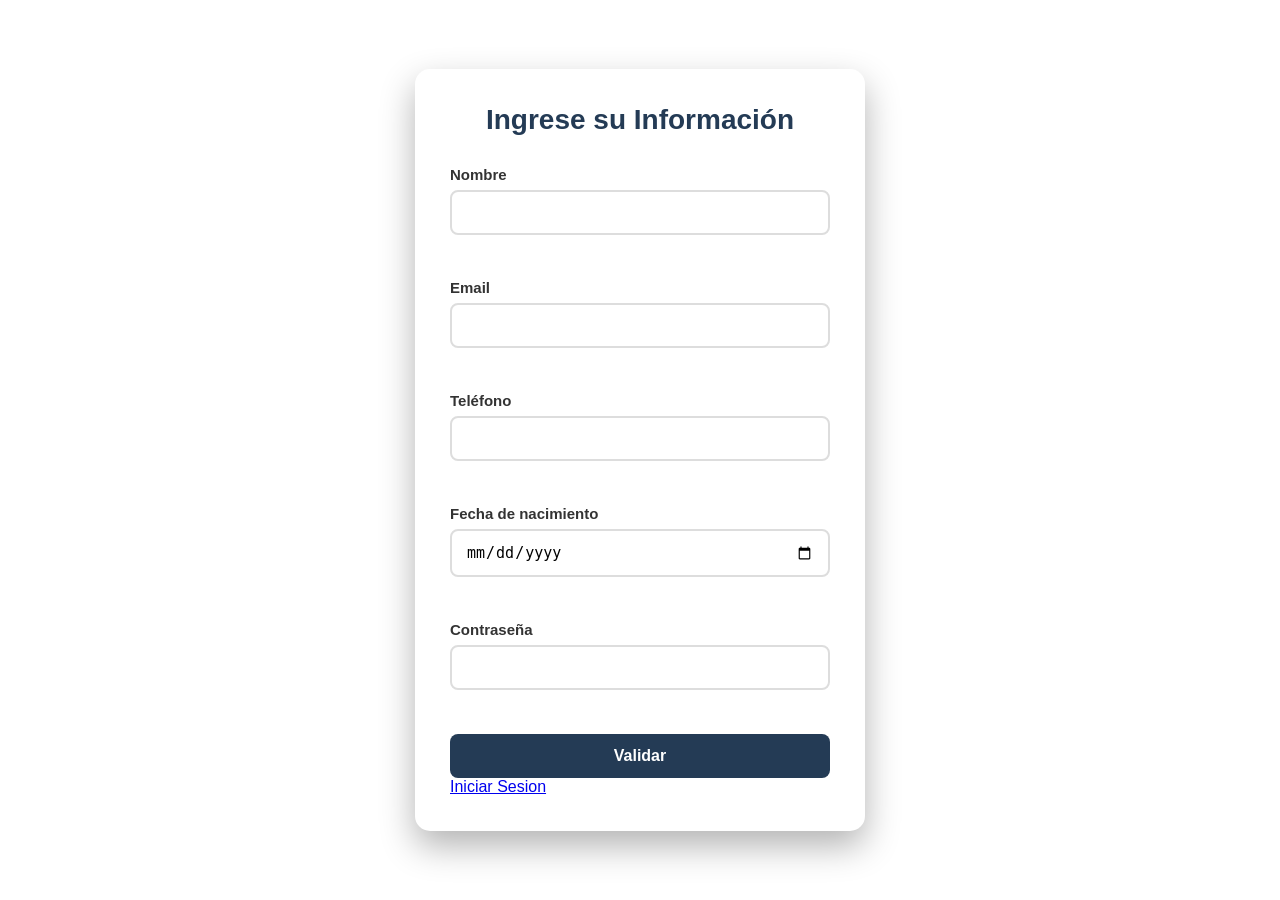
<file: index.html>
<!DOCTYPE html>
<html lang="es">

<head>
    <meta charset="UTF-8">
    <meta name="viewport" content="width=device-width, initial-scale=1.0">
    <title>Validaciones</title>
    <link rel="stylesheet" href="css/styles.css">
    <script type="module" src="js/index.js"></script>
</head>
<body>
    <div class="contenedor">
        <h1>Ingrese su Información</h1>
        <form id="formulario">
            <div class="campo nombre">
                <label>Nombre</label>
                <input type="text" id="nombre">
                <small id="nombreEstado" class="estado"></small>
            </div>
            <div class="campo email">
                <label>Email</label>
                <input type="email" id="email">
                <small id="emailEstado" class="estado"></small>
            </div>
            <div class="campo telefono">
                <label>Teléfono</label>
                <input type="text" id="telefono">
                <small id="telefonoEstado" class="estado"></small>
            </div>
            <div class="campo birthday">
                <label>Fecha de nacimiento</label>
                <input type="date" id="birthday">
                <small id="birthdayEstado" class="estado"></small>
            </div>
            <div class="campo password">
                <label>Contraseña</label>
                <input type="password" id="password">
                <small id="passwordEstado" class="estado"></small>
            </div>
            <div class="validar">
                <button type="button" id="btnvalidar">
                    Validar
                </button>
            </div>
            <a href="login.html"><p>Iniciar Sesion</p></a>
        </form>
        
    </div>
    <div id="modal" class="modal">
        <div class="modal-contenido">
            <span id="cerrar">&times;</span>
            <h2>Edad: </h2>
            <p id="mensajeEdad"></p>
        </div>
    </div>
</body>
</html>
</file>
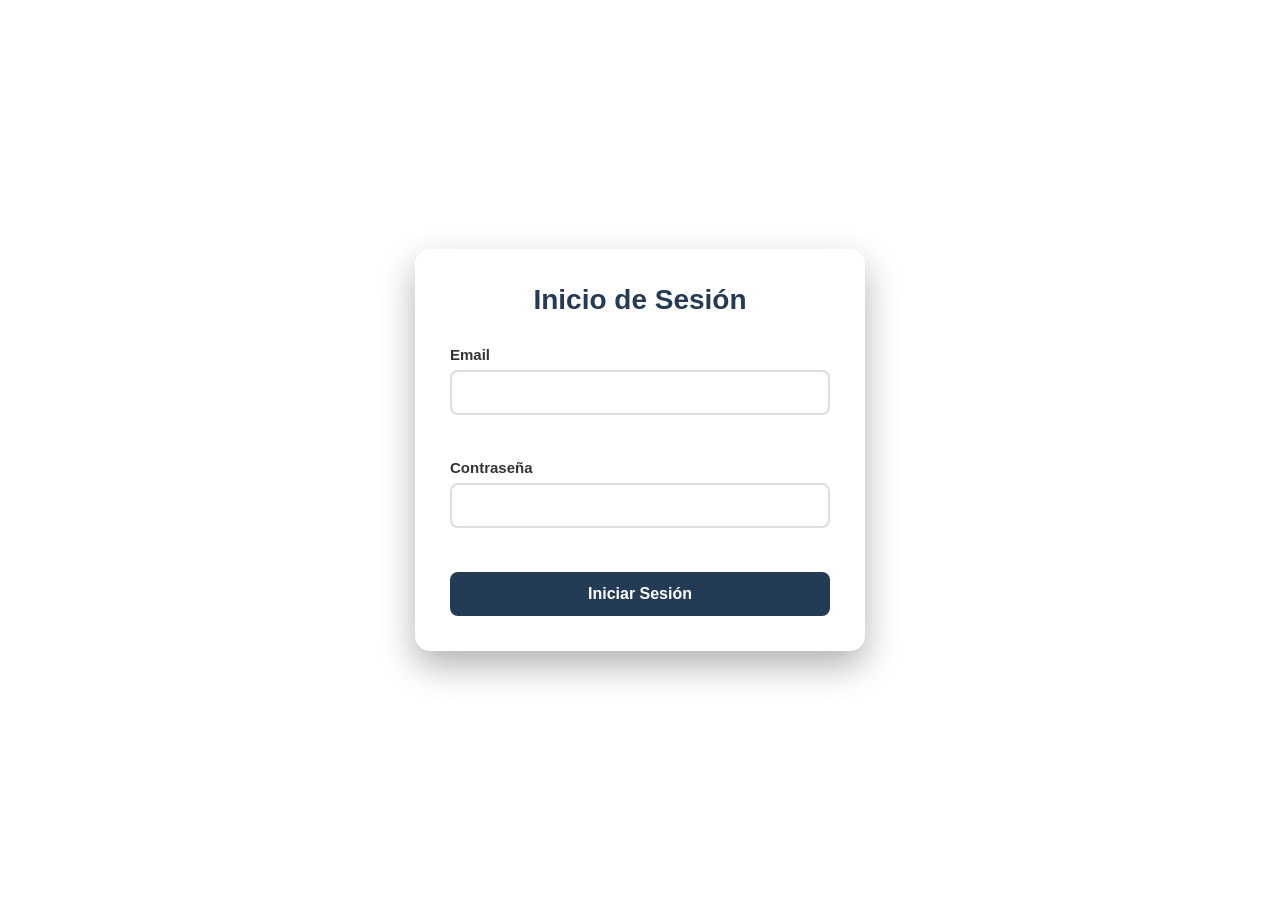
<file: login.html>
<!DOCTYPE html>
<html lang="es">
    <head>
        <meta charset="UTF-8">
        <meta name="viewport" content="width=device-width, initial-scale=1.0">
        <title>Login</title>
        <script type="module" src="js/login.js"></script>
        <link rel="stylesheet" href="css/styles.css">
    </head>
    <body>
        <div class="contenedor">
            <form>
                <h1>Inicio de Sesión</h1>
                <div class="campo email">
                    <label>Email</label>
                    <input type="email" id="email">
                    <small id="emailEstado" class="estado"></small>
                </div>
                <div class="campo password">
                    <label>Contraseña</label>
                    <input type="password" id="password">
                    <small id="passwordEstado" class="estado"></small>
                </div>
                <div>
                    <button type="button" id="btnlogin">Iniciar Sesión</button>
                </div>
            </form>
        </div>
    </body>
</html>
</file>
<file: css/styles.css>
* {
    margin: 0;
    padding: 0;
    box-sizing: border-box;
}

body {
    min-height: 100vh;
    display: flex;
    justify-content: center;
    align-items: center;
    font-family: Arial, Helvetica, sans-serif;
    padding: 20px;
}


.contenedor {
    width: 100%;
    max-width: 450px;
    background-color: #ffffff;
    padding: 35px;
    border-radius: 15px;
    box-shadow: 0 15px 35px rgba(0, 0, 0, 0.3);
}


.contenedor h1 {
    text-align: center;
    margin-bottom: 30px;
    color: #243b55;
    font-size: 28px;
}


.campo {
    display: flex;
    flex-direction: column;
    margin-bottom: 20px;
}


label {
    margin-bottom: 7px;
    font-weight: bold;
    color: #333;
    font-size: 15px;
}


input {
    width: 100%;
    padding: 12px 14px;
    border: 2px solid #ddd;
    border-radius: 8px;
    font-size: 15px;
    outline: none;
    transition: 0.3s;
}


input:focus {
    border-color: #243b55;
    box-shadow: 0 0 0 3px rgba(36, 59, 85, 0.15);
}


.estado {
    min-height: 18px;
    margin-top: 6px;
    font-size: 13px;
    font-weight: bold;
    display: block;
}

.estado.valid {
    color: #1f8f4d;
}

.estado.invalid {
    color: #c0392b;
}


.validar {
    margin-top: 10px;
}

#btnvalidar,#btnlogin {
    width: 100%;
    padding: 13px;
    border: none;
    border-radius: 8px;
    background-color: #243b55;
    color: white;
    font-size: 16px;
    font-weight: bold;
    cursor: pointer;
    transition: 0.3s;
}


#btnvalidar:hover,#btnlogin:hover {
    background-color: #141e30;
    transform: translateY(-2px);
}


#btnvalidar:active, #btnlogin:active {
    transform: translateY(0);
}



.modal {
    display: none;
    position: fixed;
    z-index: 1000;
    inset: 0;
    background-color: rgba(0, 0, 0, 0.6);
    justify-content: center;
    align-items: center;
}



.modal-contenido {
    position: relative;
    width: 90%;
    max-width: 400px;
    background-color: white;
    padding: 30px;
    border-radius: 15px;
    text-align: center;
    box-shadow: 0 10px 30px rgba(0, 0, 0, 0.3);
}




.modal-contenido h2 {
    margin-bottom: 15px;
    color: #243b55;
}




#mensajeEdad {
    font-size: 18px;
    color: #333;
}




#cerrar {
    position: absolute;
    top: 10px;
    right: 18px;
    font-size: 28px;
    font-weight: bold;
    color: #777;
    cursor: pointer;
    transition: 0.2s;
}

#cerrar:hover {
    color: #000;
}
</file>
